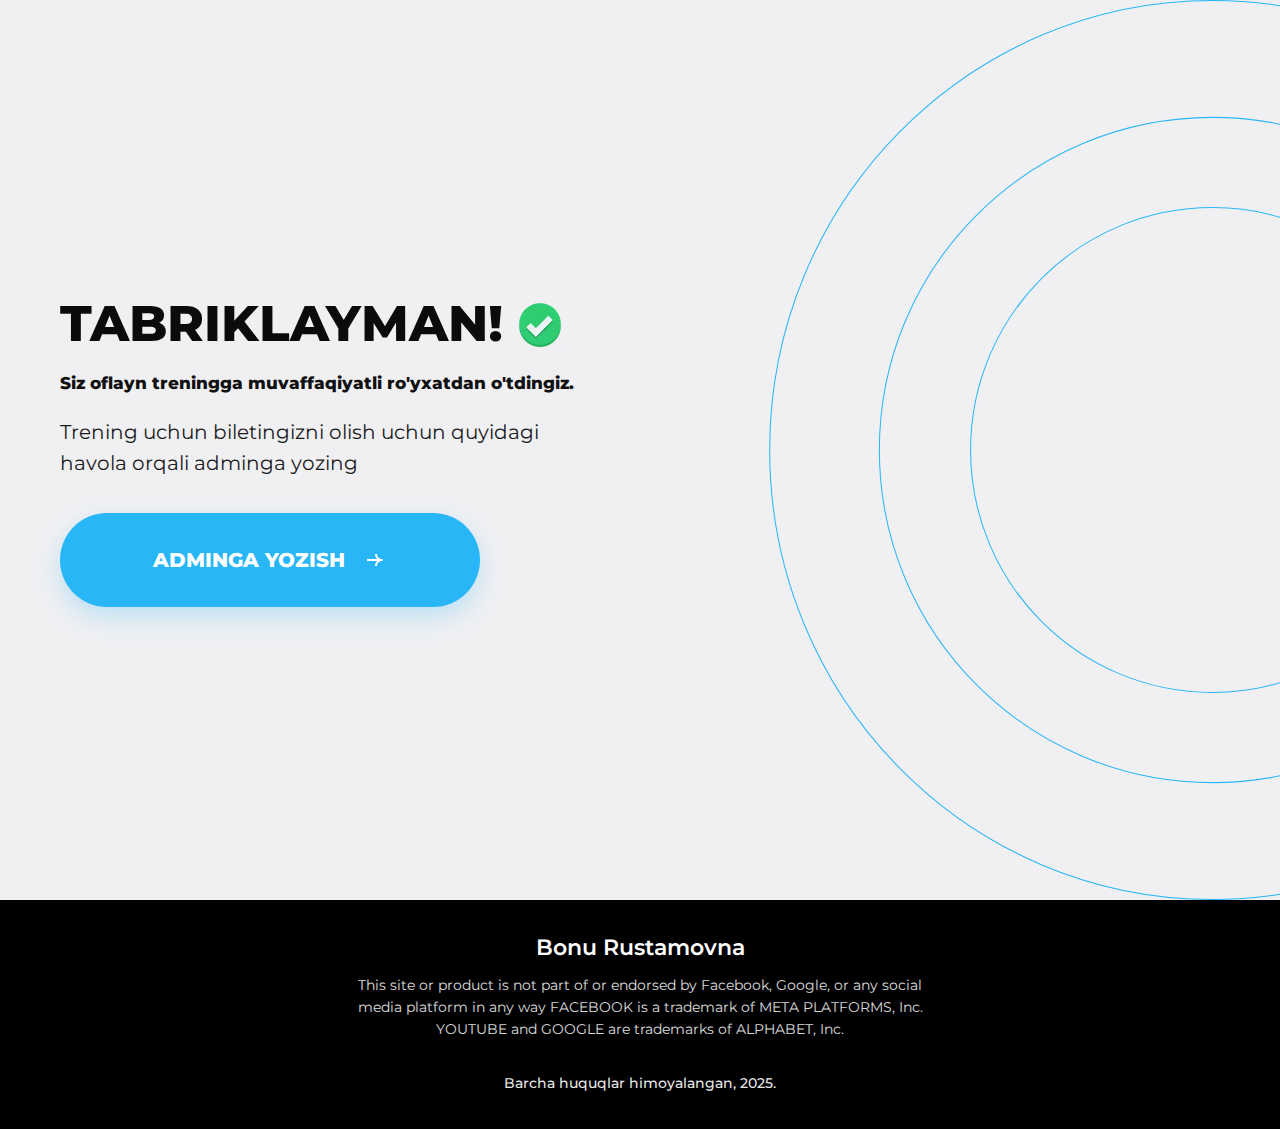
<file: thankYou.html>
<!DOCTYPE html>
<html lang="uz">

<head>
  <meta charset="UTF-8" />
  <meta name="viewport" content="width=device-width, initial-scale=1.0" />
  <title>Obuna bo'lish</title>

  <link rel="preconnect" href="https://fonts.googleapis.com" />
  <link rel="preconnect" href="https://fonts.gstatic.com" crossorigin />
  <link href="https://fonts.googleapis.com/css2?family=Montserrat:wght@400;600;800&display=swap" rel="stylesheet" />

  <style>
* {margin: 0;padding: 0;box-sizing: border-box }html, body {height: 100% }body {font-family: "Montserrat", system-ui, -apple-system, Segoe UI, Roboto, Arial, sans-serif;background: #f0f0f3;color: #111;overflow-x: hidden;}.desktop {min-height: 100vh;position: relative;display: block;}.header-container {display: flex;align-items: center;justify-content: space-between;max-width: 1200px;margin: 0 auto;padding: 0 20px;min-height: 100vh;}.header-box {padding-top: 80px;padding-bottom: 80px;max-width: 640px;z-index: 2;}.header__title {display: flex;align-items: center;gap: 12px;font-size: 50px;font-weight: 800;text-transform: uppercase;margin-bottom: 18px;color: #0b0b0b;}.header__title img {width: 50px;height: 50px;object-fit: contain;}.header__subtitle {font-weight: 800;font-size: 17px;margin-bottom: 22px;line-height: 1.35;max-width: 520px;}.header__text {font-size: 20px;line-height: 1.55;margin-bottom: 34px;max-width: 520px;color: #1b1b1b;}.header__btn {color: #fff;font-size: 20px;font-weight: 800;border-radius: 999px;background: #29b6f6;border: 0;height: 94px;max-width: 420px;width: 100%;display: flex;align-items: center;justify-content: center;text-decoration: none;gap: 18px;box-shadow: 0 10px 24px rgba(41, 182, 246, .25);user-select: none;transition: transform .08s ease;}.header__btn:active {transform: translateY(2px) }.images {position: absolute;right: -410px;top: 0;max-width: 955px;width: 100%;height: 900px;pointer-events: none;z-index: 1;}.mobile {display: none;min-height: 100vh;padding: 22px 14px;place-items: center;}.card {width: 100%;max-width: 460px;position: relative;overflow: hidden;padding: 40px 22px 92px;text-align: center;}.tick {width: 66px;height: 66px;display: block;margin: 0 auto 16px;object-fit: contain;}.mTitle {font-weight: 800;font-size: 30px;letter-spacing: .5px;text-transform: uppercase;color: #3b3b3b;margin-bottom: 12px;}.mSub {font-weight: 800;font-size: 15px;line-height: 1.45;max-width: 340px;margin: 0 auto 16px;color: #0b0b0b;}.mText {font-weight: 400;font-size: 14px;line-height: 1.6;max-width: 340px;margin: 0 auto 22px;color: #1c1c1c;}.mBtn {margin: 0 auto;width: 100%;max-width: 360px;height: 74px;border-radius: 999px;background: #29b6f6;color: #fff;text-decoration: none;display: flex;align-items: center;justify-content: center;gap: 16px;font-weight: 800;font-size: 16px;box-shadow: 0 10px 24px rgba(41, 182, 246, .25);transition: transform .08s ease;}.mBtn:active {transform: translateY(2px) }.rings {position: absolute;left: 50%;bottom: -300px;transform: translateX(-50%);width: 175%;max-width: 820px;pointer-events: none;}.imagess {max-width: 400px;position: absolute;overflow: auto;transform: translateX(-50%);left: 50%;}.ty-footer {background: #000;color: #fff;padding-top: 35px;padding-bottom: 35px;position: relative;z-index: 30;}.ty-footer__container {max-width: 980px;margin: 0 auto;text-align: center;display: flex;flex-direction: column;gap: 14px;}.ty-footer__name {font-weight: 600;font-size: clamp(16px, 2.5vw, 22px);line-height: 1.2;}.only {display: block;}.ty-footer__disclaimer {margin: 0 auto;font-weight: 400;font-size: clamp(11px, 1.7vw, 14px);line-height: 1.55;opacity: .85;margin-bottom: 20px;}.ty-footer__copy {font-weight: 500;font-size: clamp(12px, 1.9vw, 14px);line-height: 1.4;opacity: .9;}@media (max-width: 420px) {.ty-footer__container {gap: 10px;}.ty-footer__disclaimer {padding: 0 6px;max-width: 350px;}.only {display: none;}}@media (max-width: 768px) {.desktop {display: none;}.mobile {display: grid;}}
  </style>
</head>

<body>

  <section class="desktop header">
    <div class="header-container">
      <div class="header-box">
        <h2 class="header__title">
          Tabriklayman!
          <img src="./images/tick.avif" width="50" height="50" loading="lazy" decoding="async" alt="tick">
        </h2>

        <h3 class="header__subtitle">Siz oflayn treningga muvaffaqiyatli ro'yxatdan o'tdingiz.</h3>

        <p class="header__text">Trening uchun biletingizni olish uchun quyidagi <br> havola orqali adminga yozing</p>

        <a class="header__btn thankYouBtn" href="https://t.me/menejer_bonu" target="_blank" rel="noopener">
          ADMINGA YOZISH
          <svg width="24" height="24" viewBox="0 0 24 24" fill="none" xmlns="http://www.w3.org/2000/svg"
            aria-hidden="true">
            <path
              d="M14 6C14 8.76142 16.2386 11 19 11H19.7139V13H19C16.2386 13 14 15.2386 14 18H12C12 16.0409 12.8055 14.2706 14.1025 13H4V11H14.1025C12.8055 9.72943 12 7.95908 12 6H14Z"
              fill="#fff" />
          </svg>
        </a>
      </div>
    </div>

    <img class="images" src="./images/imags.svg" loading="lazy" decoding="async" alt="images">
  </section>


  <section class="mobile">
    <div class="card">
      <img class="tick" src="./images/tick.avif" width="66" height="66" loading="lazy" decoding="async" alt="tick">

      <h1 class="mTitle">TABRIKLAYMAN!</h1>

      <h2 class="mSub">Siz oflayn treningga muvaffaqiyatli ro'yxatdan o'tdingiz.</h2>

      <p class="mText">
        Trening uchun biletingizni olish uchun quyidagi
        havola orqali adminga yozing
      </p>

      <a class="mBtn thankYouBtn" href="https://t.me/menejer_bonu" target="_blank" rel="noopener">
        ADMINGA YOZISH
        <svg width="24" height="24" viewBox="0 0 24 24" fill="none" xmlns="http://www.w3.org/2000/svg"
          aria-hidden="true">
          <path
            d="M14 6C14 8.76142 16.2386 11 19 11H19.7139V13H19C16.2386 13 14 15.2386 14 18H12C12 16.0409 12.8055 14.2706 14.1025 13H4V11H14.1025C12.8055 9.72943 12 7.95908 12 6H14Z"
            fill="#fff" />
        </svg>
      </a>

      <img class="imagess" src="./images/imags.svg" loading="lazy" decoding="async" alt="images">
    </div>
  </section>


  <footer class="ty-footer">
    <div class="ty-footer__container">
      <p class="ty-footer__name">Bonu Rustamovna</p>

      <p class="ty-footer__disclaimer">
        This site or product is not part of or endorsed by Facebook, Google, or any
        social <br class="only"> media platform in any way FACEBOOK is a trademark of META PLATFORMS, Inc. <br
          class="only"> YOUTUBE and GOOGLE are
        trademarks of ALPHABET, Inc.
      </p>

      <p class="ty-footer__copy">Barcha huquqlar himoyalangan, 2025.</p>
    </div>
  </footer>


  <script defer src="./js/thankYou.js"></script>
</body>

</html>
</file>
